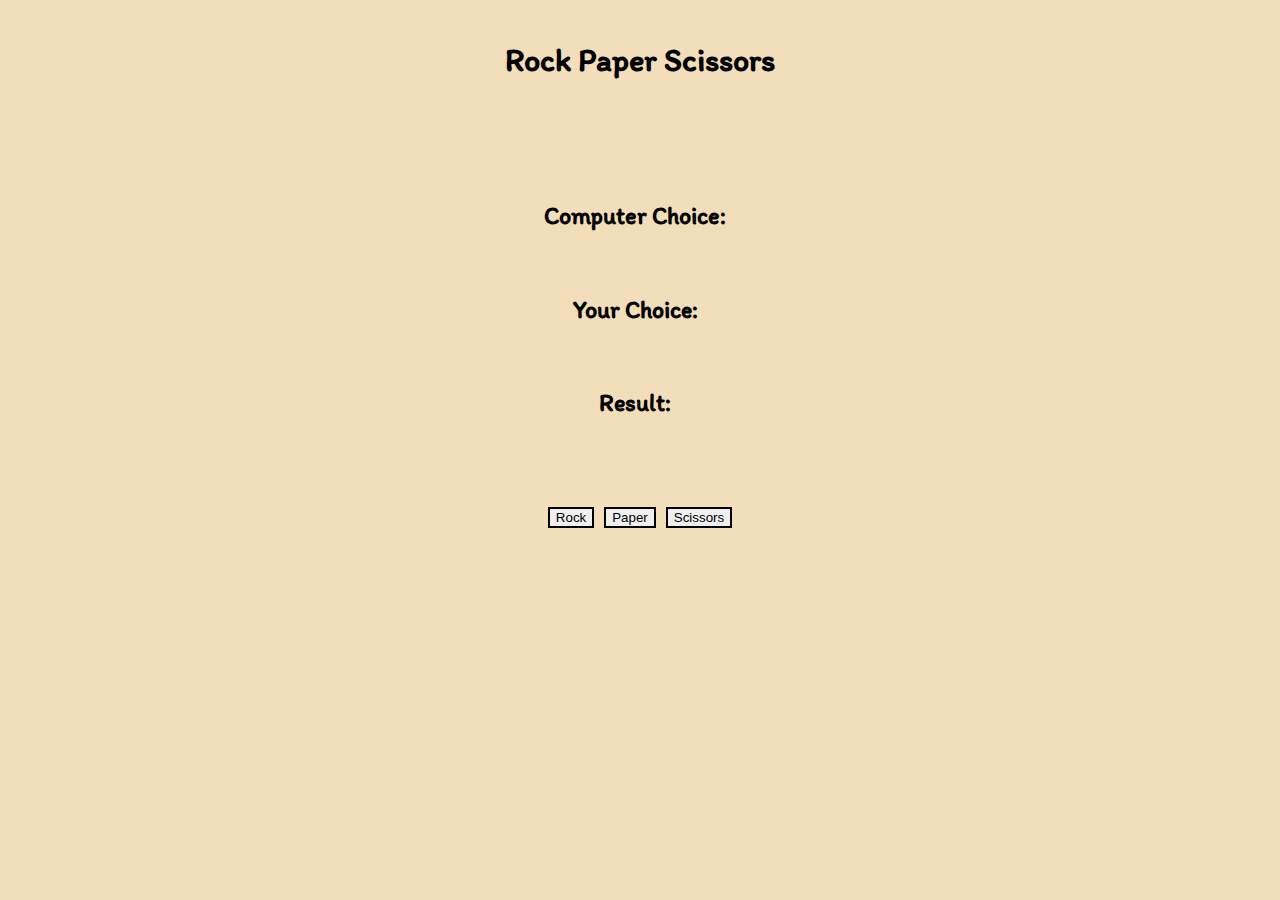
<file: rock-paper-scissors/index.html>
<!DOCTYPE html>
<html lang="en" dir="ltr">

<head>
    <meta charset="utf-8">
    <title>Rock Paper Scissors</title>

    <link rel="shortcut icon" href="favicon-32x32.png" type="image/x-icon">

    

    <link rel="preconnect" href="https://fonts.googleapis.com">
    <link rel="preconnect" href="https://fonts.gstatic.com" crossorigin>
    <link href="https://fonts.googleapis.com/css2?family=Itim&display=swap" rel="stylesheet">

    <link href="https://cdn.jsdelivr.net/npm/bootstrap@5.2.3/dist/css/bootstrap.min.css" rel="stylesheet" integrity="sha384-rbsA2VBKQhggwzxH7pPCaAqO46MgnOM80zW1RWuH61DGLwZJEdK2Kadq2F9CUG65" crossorigin="anonymous">
    <script src="https://cdn.jsdelivr.net/npm/bootstrap@5.2.3/dist/js/bootstrap.bundle.min.js" integrity="sha384-kenU1KFdBIe4zVF0s0G1M5b4hcpxyD9F7jL+jjXkk+Q2h455rYXK/7HAuoJl+0I4" crossorigin="anonymous"></script>
    <link rel="stylesheet" href="style.css">
</head>

<body>
    <div class="container-fluid">
        <h1>Rock Paper Scissors</h1>
    </div>

    <div class="container-fluid choice-container">
        <h2 class="cpu-choice">Computer Choice: <span id="computer-choice"></span></h2>
        <h2 class="your-choice">Your Choice: <span id="user-choice"></span></h2>
        <h2 class="final-result">Result: <span id="result"></span></h2>
    </div>

    <div class="container-fluid button-container">
        <button class="btn btn-outline-dark" id="rock">Rock</button>
        <button class="btn btn-outline-dark" id="paper">Paper</button>
        <button class="btn btn-outline-dark" id="scissors">Scissors</button>
    </div>




    <script src="app.js" charset="utf-8"></script>
</body>

</html>
</file>
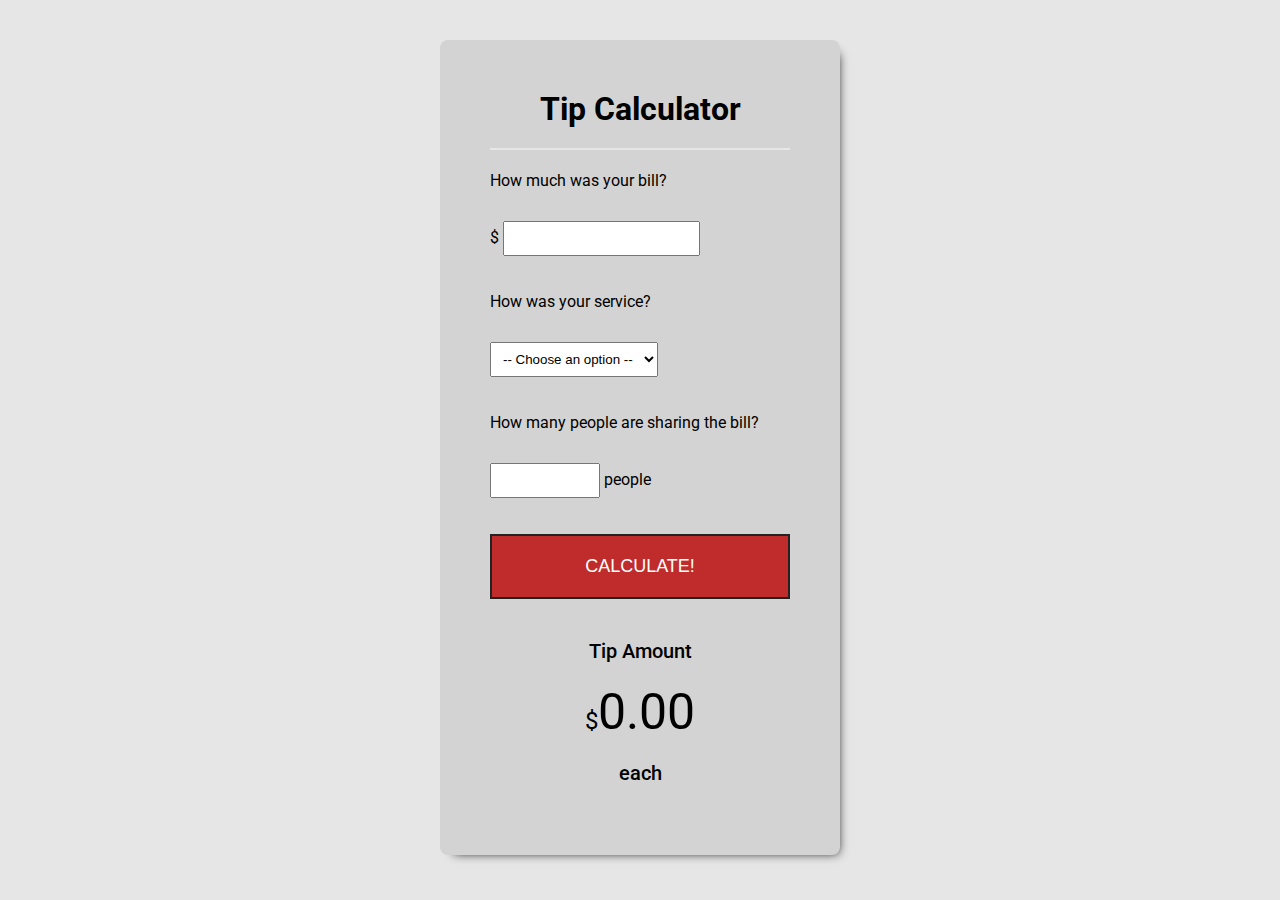
<file: tip-calculator/index.html>
<!DOCTYPE html>
<html>

<head>

    <title>Tip Calculator</title>
    
    <link rel="shortcut icon" href="favicon-32x32.png" type="image/x-icon">

    <!--Fonts-->
    <link rel="preconnect" href="https://fonts.googleapis.com">
    <link rel="preconnect" href="https://fonts.gstatic.com" crossorigin>
    <link href="https://fonts.googleapis.com/css2?family=Roboto:wght@100;300;500&display=swap" rel="stylesheet">
    <!--CSS-->
    <link rel="stylesheet" type="text/css" href="styles.css">

</head>

<body>
    <!--container-->
    <div id="container">

        <h1>Tip Calculator</h1>

        <!--calculator-->
        <div id="calculator">

            <form>

                <label>
                    <p>How much was your bill?</p> 
                    $ <input type="text" class="billAmount">
                </label>

                <label>
                    <p>How was your service?</p> 
                    <select class="serviceQuality">
                        <option disabled selected value="0">-- Choose an option --</option>

                        <option value="0.3">30% - Outstanding</option>
                        <option value="0.2">20% - Good</option>
                        <option value="0.15">15% - It was okay</option>
                        <option value="0.1">10% - Bad</option>
                        <option value="0.05">5% - Terrible</option>
                    </select>
                </label>
                <label>
                    <p>How many people are sharing the bill?</p> 
                    <input type="text" class="totalPeople"> people</label>
                <button type="button" class="calculate"> CALCULATE!</button>

            </form>

        </div>

        <!--totalTip-->
        <div id="totalTip">

            <p class="tip-amount">Tip Amount</p>
            <p class="dollar">$</p><span class="tip">0.00</span>
            <p class="each">each</p>

        </div>
       

    </div>
   
    <script type="text/javascript" src="script.js"></script>
</body>

</html>
</file>
<file: rock-paper-scissors/style.css>
body {
  background-color: #F2DEBA;
    font-family: 'Itim', cursive;
}



h1 {
  text-align: center;
  padding-top: 20px;

}

.choice-container {
  display: flex;
  justify-content: center;
  align-items: center;
  flex-direction: column;
  padding: 60px 40px;

}


#user-choice, #computer-choice, #result {
  font-size: 45px;
  padding-left: 10px;
}

.button-container {
  display: flex;
  justify-content: center;
  align-items: center;
}

.btn {
  margin: 5px;
  border: 2px solid black;
}
</file>
<file: tip-calculator/styles.css>
body {
  background: #e6e6e6;
  font-family: 'Roboto', sans-serif;
}

#container {
  width: 400px;
  margin: 40px auto 0;
  padding: 50px;
  box-sizing: border-box;
  box-shadow: 6px 6px 10px -8px #000;
  border-radius: 8px;
  text-align: center;
  background-color: #d3d3d3;
}

h1 {
  margin: 0 0 20px;
  padding: 0 0 20px;
  border-bottom: solid 2px #e6e6e6;
}

form {
  text-align: left;
}

label {
  display: block;
  margin: 21px 0;
}

input, select {
  padding: 8px;
  margin: 15px 0;
}

.totalPeople {
  width: 90px;
}

button {
  background: #c02c2c;
  color: white;
  border: solid 2px #222;
  font-size: 18px;
  padding: 20px 30px;
  width: 100%;
}

button:hover {
  background: #881f1f;
}

button:active {
  position: relative;
  top: 5px;
}

#totalTip {
  font-size: 50px;
  margin-top: 40px;
}

.tip-amount, .each{
  font-size: 20px;
  font-weight: 500;
}

.dollar{
  display: inline;
  font-size: 24px;
}
</file>
